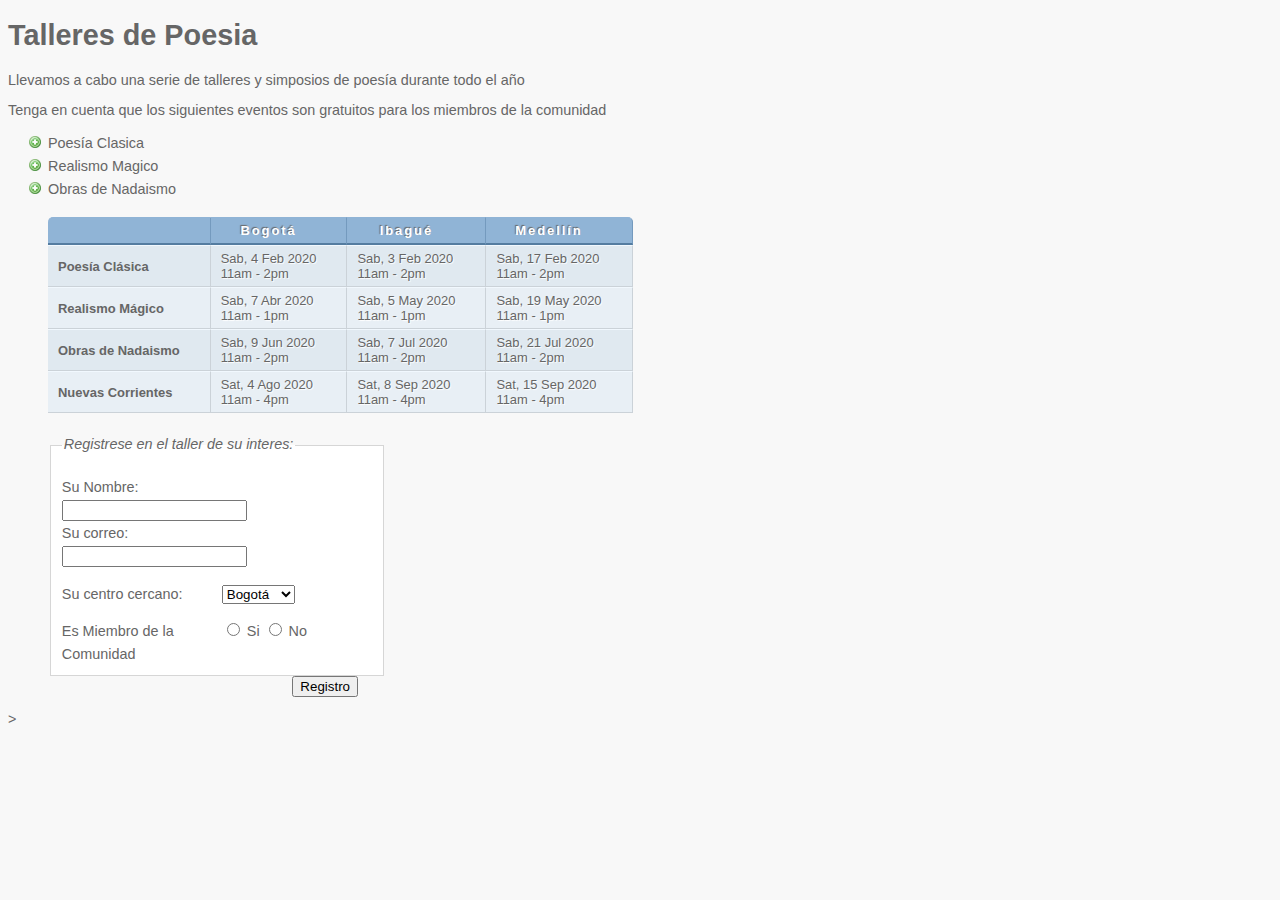
<file: Mi Primera Pagina/actividades/actividad_01.html>
<!DOCTYPE html>
<html>
    <head>
    <title>Actividad 01</title>
    <link rel="stylesheet" href="./css/styles01.css"/>
    </head>
    <body>
        <h1>Talleres de Poesia</h1>
        <p>Llevamos a cabo una serie de talleres y simposios de poesía durante todo el año</p>
        <p>Tenga en cuenta que los siguientes eventos son gratuitos para los miembros de la comunidad</p>
        <ul>
            <li>Poesía Clasica</li>
            <li>Realismo Magico</li>
            <li>Obras de Nadaismo</li><br>
            <table>
                <tr class="head">
                    <th></th>
                    <th>Bogotá</th>
                    <th>Ibagué</th>
                    <th>Medellín</th>
                </tr>
                <tr>
                    <th>Poesía Clásica</th>
                    <td>Sab, 4 Feb 2020<br />11am - 2pm</td>
                    <td>Sab, 3 Feb 2020<br />11am - 2pm</td>
                    <td>Sab, 17 Feb 2020<br />11am - 2pm</td>
                </tr>
                <tr class="even">
                    <th>Realismo Mágico</th>
                    <td>Sab, 7 Abr 2020<br />11am - 1pm</td>
                    <td>Sab, 5 May 2020<br />11am - 1pm</td>
                    <td>Sab, 19 May 2020<br />11am - 1pm</td>
                </tr>
                <tr>
                    <th>Obras de Nadaismo</th>
                    <td>Sab, 9 Jun 2020<br />11am - 2pm</td>
                    <td>Sab, 7 Jul 2020<br />11am - 2pm</td>
                    <td>Sab, 21 Jul 2020<br />11am - 2pm</td>
                </tr>
                <tr class="even">
                    <th>Nuevas Corrientes</th>
                    <td>Sat, 4 Ago 2020<br />11am - 4pm</td>
                    <td>Sat, 8 Sep 2020<br />11am - 4pm</td>
                    <td>Sat, 15 Sep 2020<br />11am - 4pm</td>
                </tr>
            </table>
            <form action="actividad_02.html" method="get">
                <fieldset>
                    <legend>Registrese en el taller de su interes:</legend>
                    <p><label class="title" for="name">Su Nombre:</label>
                        <input type="text" name="name" id="name"><br />
                        <label class="title" for="email">Su correo:</label>
                        <input type="text" name="email" id="email"></p>
                        <p><label for="location" class="title">Su centro cercano:</label>
                            <select name="location" id="location">
                                <option value="bo">Bogotá</option>
                                <option value="ib">Ibagué</option>
                                <option value="me">Medellín</option>
                            </select></p>
                        <span class="title">Es Miembro de la Comunidad</span>
                        <label><input type="radio" name="member" value="si" /> Si</label>
                        <label><input type="radio" name="member" value="no" /> No</label></p>                        
                </fieldset>
                <div class="submit"><input type="submit" value="Registro"/></div>
            </form>
        </ul>
    </body>
    </html>>
</file>
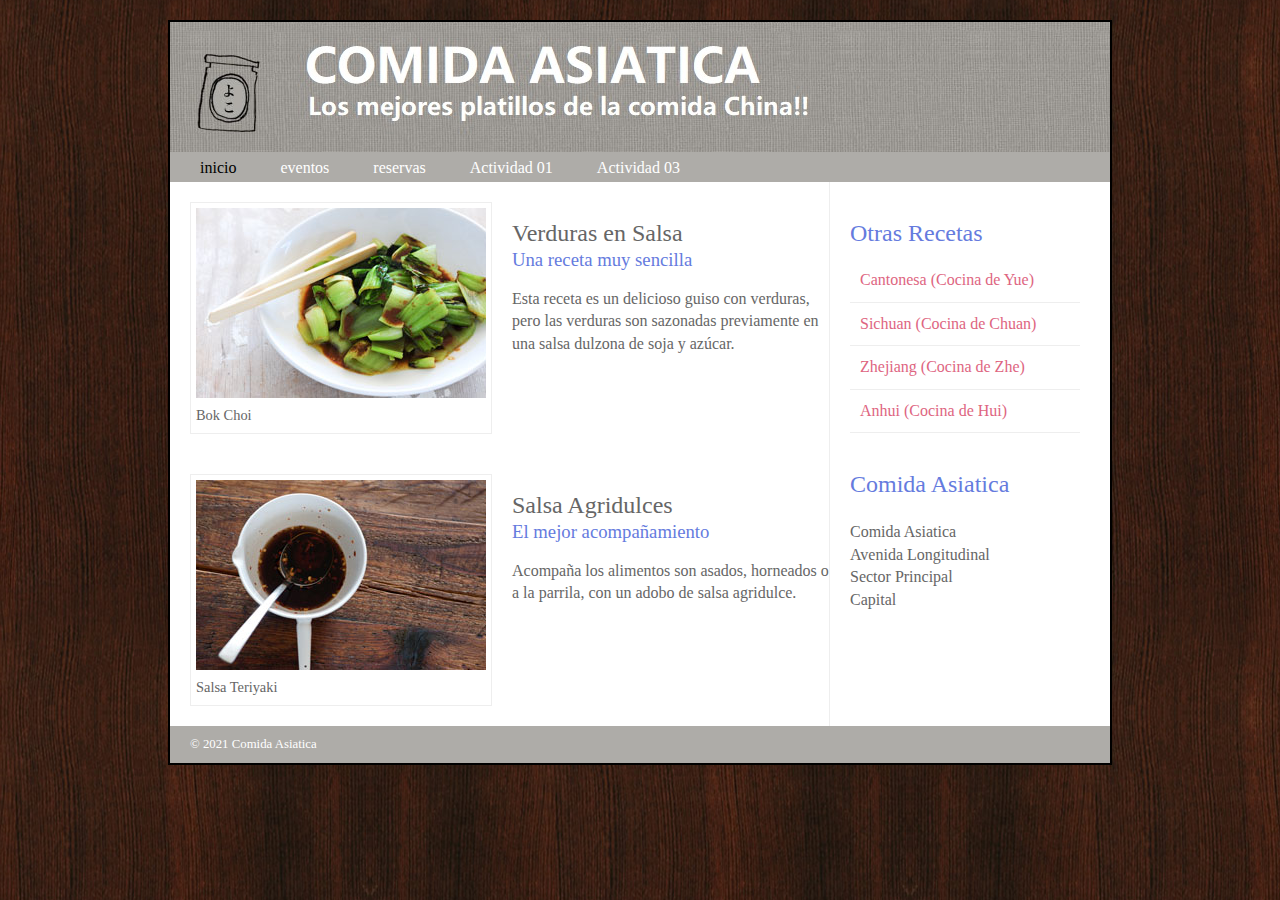
<file: Mi Primera Pagina/actividades/actividad_02.html>
<!DOCTYPE html>
<html>
    <head>
        <title>Actividad 02</title>
        <link rel="stylesheet" href="./css/styles02.css" />
        </head>
        <body>
            <div class="wrapper">
                <header class="a1">
                    <h1>Yoko´s Kitchen</h1>
                    <nav>
                        <ul>
                            <li><a href="" class="current">inicio</a></li>
                            <li><a href="">eventos</a></li>
                            <li><a href="">reservas</a></li>
                            <li><a href="actividad_01.html">Actividad 01</a></li>
                            <li><a href="actividad_03.html">Actividad 03</a></li>
                        </ul>
                    </nav>
                </header>
                <section class="courses">
                    <article>
                        <figure>
                            <img src="./images/bok-choi.jpg" alt="Bok Choi" />
                            <figcaption>Bok Choi</figcaption>    
                        </figure>
                        <hgroup>
                            <h2>Verduras en Salsa</h2>
                            <h3>Una receta muy sencilla</h3>
                        </hgroup>
                        <p>Esta receta es un delicioso guiso con verduras, pero las 
                        verduras son sazonadas previamente en una salsa dulzona de soja y azúcar.</p>
                    </article>
                <article>
                    <figure>
                        <img src="./images/teriyaki.jpg" alt="Teriyaki Sauce" />
                        <figcaption>Salsa Teriyaki</figcaption>
                    </figure>
                    <hgroup>
                        <h2>Salsa Agridulces</h2>
                        <h3>El mejor acompañamiento</h3>
                    </hgroup>
                    <p>Acompaña los alimentos son asados, horneados o a la parrila,
                    con un adobo de salsa agridulce.</p>
                </article>
            </section>
            <aside>
                <section class="popular-recipes">
                    <h2>Otras Recetas</h2>
                    <a href="">Cantonesa (Cocina de Yue)</a>
                    <a href="">Sichuan (Cocina de Chuan)</a>
                    <a href="">Zhejiang (Cocina de Zhe)</a>
                    <a href="">Anhui (Cocina de Hui)</a>
                </section>
                <section class="contact-details">
                    <h2>Comida Asiatica</h2>
                    <p>Comida Asiatica<br />
                    Avenida Longitudinal<br />
                    Sector Principal<br />
                    Capital</p>
                </section>
            </aside>
            <footer>
                &copy; 2021 Comida Asiatica
            </footer>
            </div>
        </body>
</html>
</file>
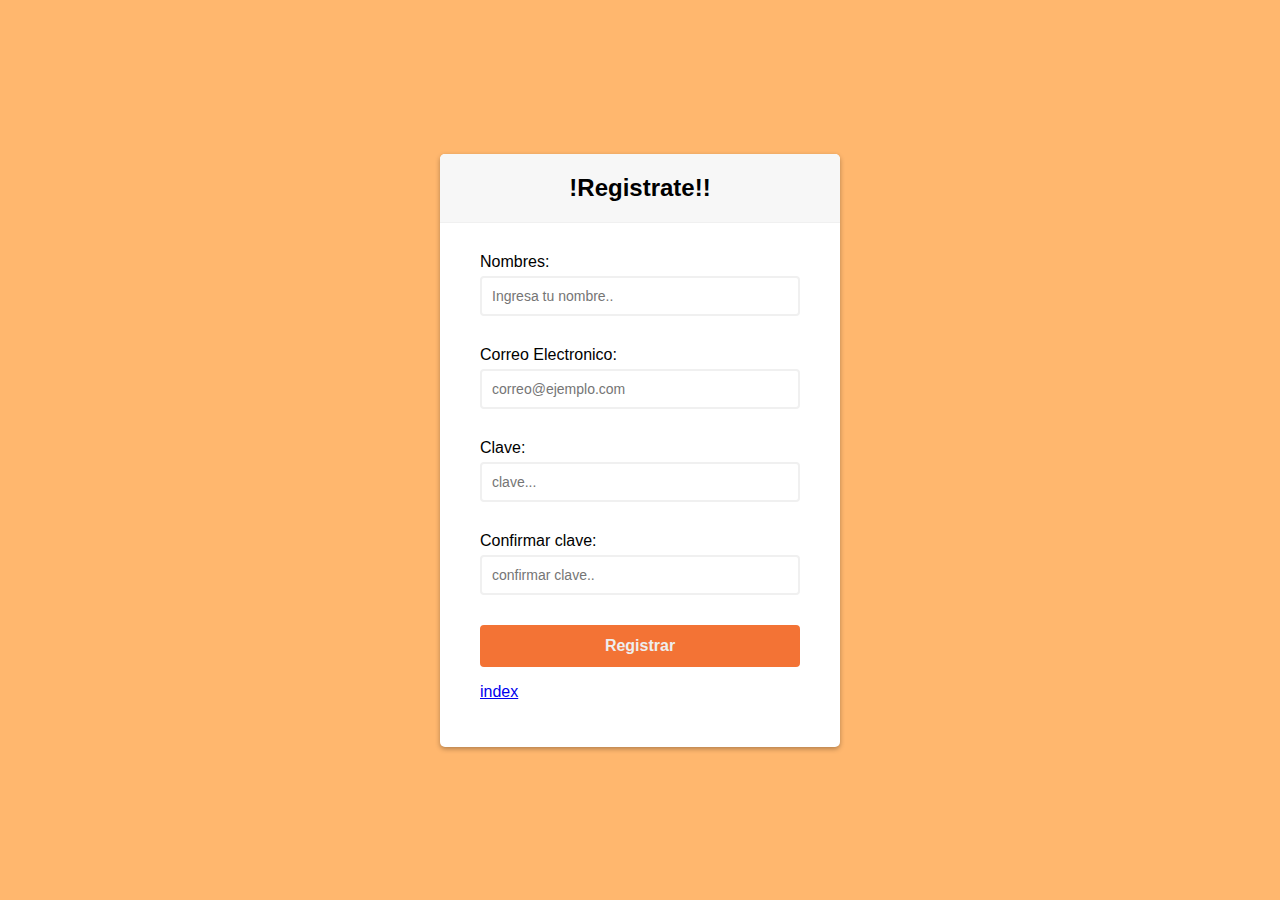
<file: Mi Primera Pagina/actividades/actividad_03.html>
<!DOCTYPE html>
<html>
    <head>
        <link
        rel-"stylesheet"
        <link rel="stylesheet" href="https://cdnjs.cloudflare.com/ajax/libs/font-awesome/4.7.0/css/font-awesome.min.css">
        <link rel="stylesheet" href="./css/styles03.css" />
        <title>Actividad 03</title>
        <meta charset="UTF-8" />
    </head>
<body>
    <div class="container">
        <div class="header">
            <h2>!Registrate!!</h2>
        </div>
        <form class="form" id="form">
            <div class="form__control">
                <label>Nombres:</label>
                <input
                type="text"
                placeholder="Ingresa tu nombre.."
                id="nombre"
                />
                <i class="fa fa-check-circle"></i>
                <i class="fa fa-exclamation-circle"></i>  
                <small>Error message</small>
            </div>
            <div class="form__control">
                <label>Correo Electronico:</label>
                <input type="email" placeholder="correo@ejemplo.com" 
                id="correo"
                />
                <i class="fa fa-check-circle"></i>
                <i class="fa fa-exclamation-circle"></i>
                <small>Error message</small>
            </div>
            <div class="form__control">
                <label>Clave:</label>
                <input type="password" placeholder="clave..." 
                id="clave"
                />
                <i class="fa fa-check-circle"></i>
                <i class="fa fa-exclamation-circle"></i>
                <small>Error message</small>
            </div>
            <div class="form__control">
                <label>Confirmar clave:</label>
                <input
                type="password"
                placeholder="confirmar clave.."
                id="confirmarClave"
                />
                <i class="fa fa-check-circle"></i>
                <i class="fa fa-exclamation-circle"></i>
                <small>Error message</small>
            </div>
            <button>Registrar</button>
            <p><a href="../index.html" target="_blank">index</a></p>
        </form>
    </div>
    <script src="./js/script.js"></script>
</body>
</html>
</file>
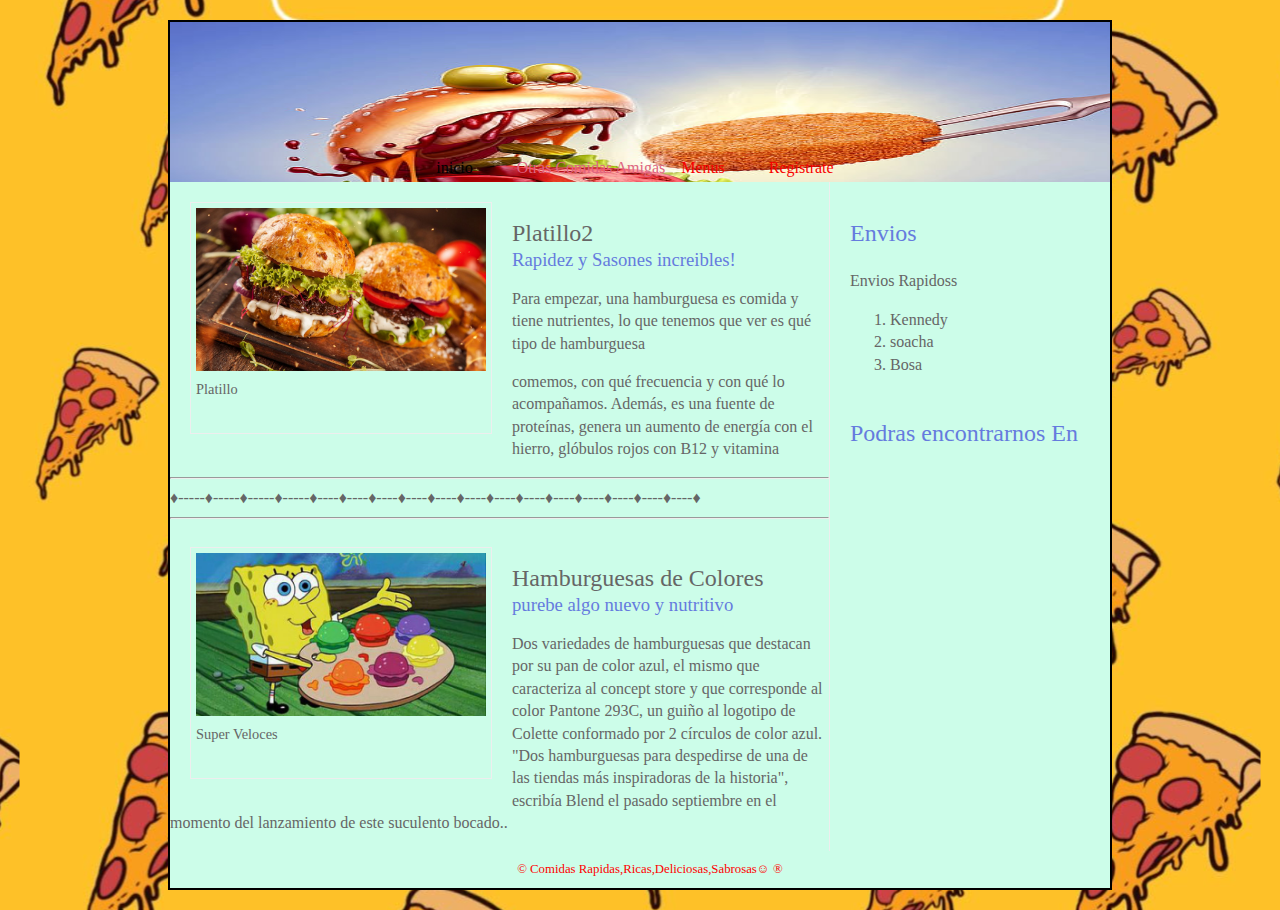
<file: Mi Primera Pagina/actividades/ejercicio_02.html>
<!DOCTYPE html>
<html>
    <head>
        <title>ejercicio 02</title>
        <link rel="stylesheet" href="./css/styles002.css" />
        </head>
        <body>
            <div class="wrapper">
                <header class="foto" >
                    <h1>Comidas Especiales</h1>
                    <nav><center>
                        <ul>
                            <li><a href="" class="current">inicio</a></li>
                                <a href="https://www.mafrens.com/">Otras Comidas Amigas</a>&nbsp &nbsp
                            <li><a href="ejercicio_01.html">Menus</a></li>
                            <li><a href="ejercicio_03.html">Registrate</a></li>
                        </ul>
                    </center></nav>
                </header>
                <section class="courses">
                    <article>
                        <figure>
                            <img src="./images/hamburger.jpg" alt="Hamburguesa" width="290" />
                            <figcaption>Platillo</figcaption>    
                        </figure>
                        <hgroup>
                            <h2>Platillo2</h2>
                            <h3>Rapidez y Sasones increibles!</h3>
                        </hgroup>
                        <p>Para empezar, una hamburguesa es comida y tiene nutrientes, lo que tenemos que ver es qué tipo de hamburguesa </p>
                            <p>comemos, con qué frecuencia y con qué lo acompañamos. Además, es una fuente de proteínas, genera un aumento de energía con el hierro,
                                 glóbulos rojos con B12 y vitamina </p>
                                 <hr>
                                 ♦-----♦-----♦-----♦-----♦----♦----♦----♦----♦----♦----♦----♦----♦----♦----♦----♦----♦----♦
                                 <hr>

                    </article>
                <article>
                    <figure>
                        <img src="./images/bob.jpg" alt="Deliciuss!"  width="290" />
                        <figcaption>Super Veloces </figcaption>
                    </figure>
                    <hgroup>
                        <h2>Hamburguesas de Colores</h2>
                        <h3>purebe algo nuevo y nutritivo </h3>
                    </hgroup>
                    <p>Dos variedades de hamburguesas que destacan por su pan de color azul, el mismo que caracteriza al concept store y que corresponde al color Pantone 293C, un guiño al logotipo de Colette conformado por 2 círculos de color azul. "Dos hamburguesas para despedirse de una de las tiendas más inspiradoras de la historia", 
                        escribía Blend el pasado septiembre en el momento del lanzamiento de este suculento bocado..</p>

                </article>
            </section>
            <aside>
                <section class="contact-details">
                    <h2>Envios</h2>
                    <p>Envios Rapidoss</p>
                    <ol>
                    <li>Kennedy</li>
                    <li>soacha</li>
                    <li>Bosa</li>
                </ol>
                </section>
                <section class="popular-recipes">
                    <h2>Podras encontrarnos En</h2>
                  
    
                <iframe src="https://www.google.com/maps/embed?pb=!1m14!1m12!1m3!1d15907.458931283449!2d-74.13574029999998!3d4.61820995!2m3!1f0!2f0!3f0!3m2!1i1024!2i768!4f13.1!5e0!3m2!1ses!2sco!4v1618336569835!5m2!1ses!2sco"

                 width="200" height="350" style="border:0;" allowfullscreen="" loading="lazy"></iframe>
                </center>
                </section>
            </aside>
            <footer>
                <center>&copy; Comidas Rapidas,Ricas,Deliciosas,Sabrosas☺ &reg;
            </footer>
            </div>
        </body>
</html>
</file>
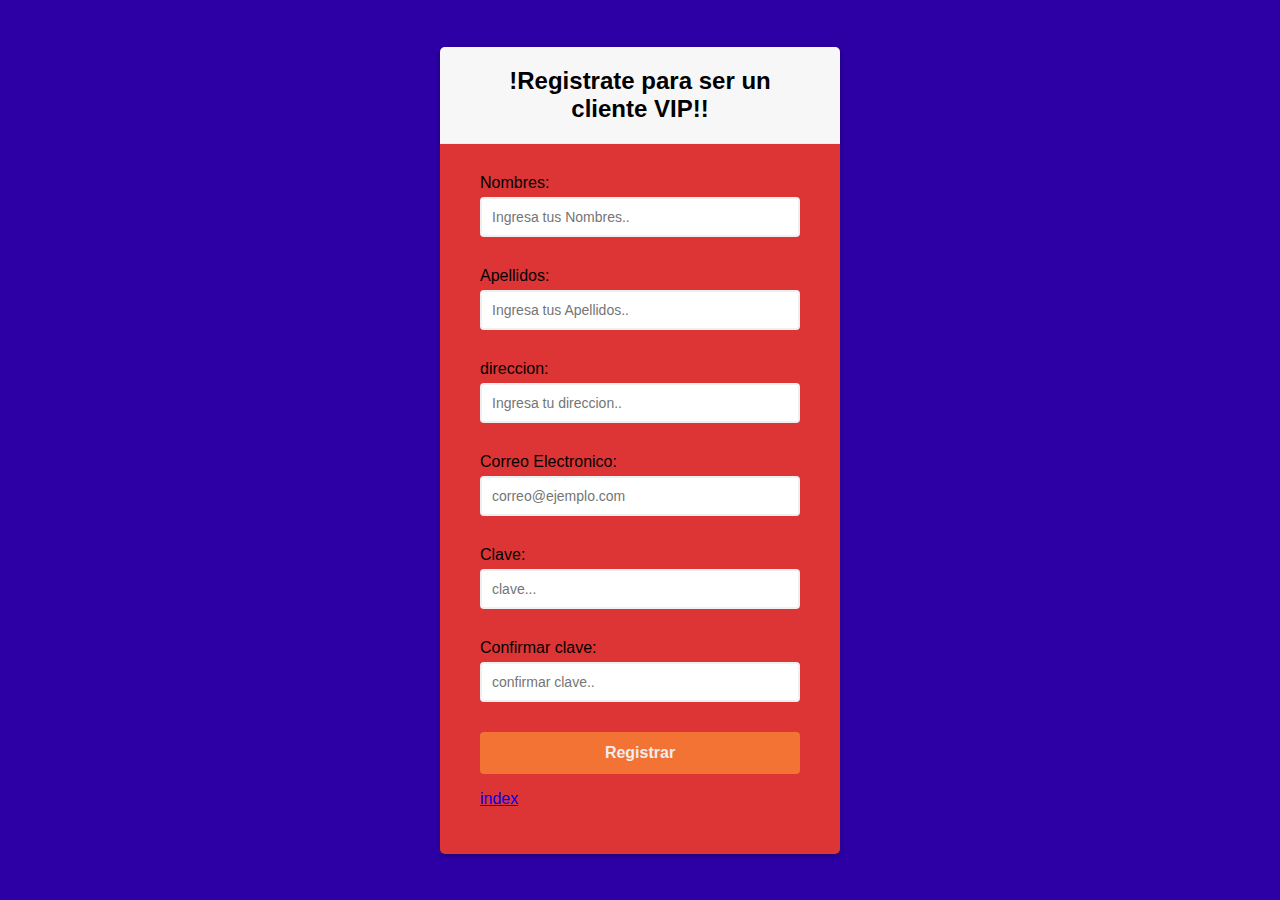
<file: Mi Primera Pagina/actividades/ejercicio_03.html>
<!DOCTYPE html>
<html>
    <head>
        <link
        rel-"stylesheet"
        <link rel="stylesheet" href="https://cdnjs.cloudflare.com/ajax/libs/font-awesome/4.7.0/css/font-awesome.min.css">
        <link rel="stylesheet" href="./css/styles003.css" />
        <title>Actividad 03</title>
        <meta charset="UTF-8" />
    </head>
<body class="a1">
    <div class="container">
        <div class="header">
            <h2>!Registrate para ser un cliente VIP!!</h2>
        </div>
        <form class="form" id="form">
            <div class="form__control">
                <label>Nombres:</label>
                <input
                type="text"
                placeholder="Ingresa tus Nombres.."
                id="nombre"
                />
                <i class="fa fa-check-circle"></i>
                <i class="fa fa-exclamation-circle"></i>  
                <small>Error message</small>
            </div>
            <div class="form__control">
                <label>Apellidos:</label>
                <input
                type="text"
                placeholder="Ingresa tus Apellidos.."
                id="apellido"
                />
                <i class="fa fa-check-circle"></i>
                <i class="fa fa-exclamation-circle"></i>  
                <small>Error message</small>
            </div>
            <div class="form__control">
                <label>direccion:</label>
                <input
                type="text"
                placeholder="Ingresa tu direccion.."
                id="direccion"
                />
                <i class="fa fa-check-circle"></i>
                <i class="fa fa-exclamation-circle"></i>  
                <small>Error message</small>
            </div>
            <div class="form__control">
                <label>Correo Electronico:</label>
                <input type="email" placeholder="correo@ejemplo.com" 
                id="correo"
                />
                <i class="fa fa-check-circle"></i>
                <i class="fa fa-exclamation-circle"></i>
                <small>Error message</small>
            </div>
            <div class="form__control">
                <label>Clave:</label>
                <input type="password" placeholder="clave..." 
                id="clave"
                />
                <i class="fa fa-check-circle"></i>
                <i class="fa fa-exclamation-circle"></i>
                <small>Error message</small>
            </div>
            <div class="form__control">
                <label>Confirmar clave:</label>
                <input
                type="password"
                placeholder="confirmar clave.."
                id="confirmarClave"
                />
                <i class="fa fa-check-circle"></i>
                <i class="fa fa-exclamation-circle"></i>
                <small>Error message</small>
            </div>
            <button>Registrar</button>
            <p><a href="../index.html" target="_blank">index</a></p>
        </form>
    </div>
    <script src="./js/script1.js"></script>
</body>
</html>
</file>
<file: Mi Primera Pagina/actividades/css/styles01.css>
body{
    font-family: Arial,Verdana,sans-serif;
    font-size: 90%;
    color: #666;
    background-color: #f8f8f8;
}
li {
    list-style-image: url('../images/icon-plus.png');
    line-height: 1.6em;
}
table {
    border-spacing: 0px;
}
th,
td {
    padding: 5px 30px 5px 10px;
    border-spacing: 0px;
    font-size: 90%;
    margin: 0px;
}
th,
td {
    text-align: left;
    background-color: #e0e9f0;
    border-top: 1px solid #f1f8fe;
    border-bottom: 1px solid #cbd2d8;
    border-right: 1px solid #cbd2d8;
}
tr.head th{
    color: #fff;
    background-color: #90b4d6;
    border-bottom: 2px solid #547ca0;
    border-right: 1px solid #749abe;
    border-top: 1px solid #90b4d6;
    text-align: center;
    text-shadow: -1px -1px 1px #666666;
    letter-spacing: 0.15em;
}
td {
    text-shadow: 1px 1px 1px #ffffff;
}
tr.even td,
tr.even th {
    background-color: #e8eff5;
}
tr.head th:first-child {
    -webkit-border-top-left-radius: 5px;
    -moz-border-radius-topleft: 5px;
    border-top-left-radius: 5px;
}
tr.head th:last-child{
    -webkit-border-top-right-radius: 5px;
    -moz-border-radius-topright: 5px;
    border-top-right-radius: 5px;
}
fieldset{
    width: 310px;
    margin-top: 20px;
    border: 1px solid #d6d6d6;
    background-color: #ffffff;
    line-height: 1.6em;
}
legend {
    font-style: italic;
    color: #666666;
}
input [type='text']{
    width: 120px;
    border: 1px solid #d6d6d6;
    padding: 2px;
    outline: none;
}
input [type='text']:focus
input [type='text']:hover {
    background-color: #d0e2f0;
    border: 1px solid #999999;
}
input [type='submit'] {
    border: 1px solid #006633;
    background-color: #009966;
    color: #ffffff;
    border-radius: 5px;
    padding: 5px;
    margin-top: 10px;
}
input [type='submit']:hover {
    border: 1px solid #006633;
    background-color: #00cc33;
    color: #ffffff;
    cursor: pointer;
}
.title {
    float: left;
    width: 160px;
    clear: left;
}
.submit {
    width: 310px;
    text-align: right;
}
</file>
<file: Mi Primera Pagina/actividades/css/styles02.css>
header,
section,
footer,
aside,
nav,
article,
figure,
figcaption{
    display: block;
}
body {
    color: #666666;
    background-color: #f9f8f6;
    background-image: url('../images/dark-wood.jpg');
    background-position: center;
    font-family: Georgia, Times, serif;
    line-height: 1.4em;
    margin: 0px;    
}
.wrapper {
    width: 940px;
    margin: 20px auto 20px auto;
    border: 2px solid #000000;
    background-color: #ffffff;
}
.foto{
    height: 160px;
    background-image: url(../images/fondo3.jpg);
    background-size: 940px 130px;
    
}

.a1{
    height: 160px;
    background-image: url(../images/header.jpg);
}

h1 {
    text-indent: -9999px;
    width: 940px;
    height: 130px;
    margin: 0px;
}
nav,
footer {
    clear: both;
    color: #ffffff;
    background-color: #aeaca8;
    height: 30px;
}
nav ul {
    margin: 0px;
    padding: 5px 0px 5px 30px;
}
nav li {
    display: inline;
    margin-right: 40px;
}
nav li a {
    color: #ffffff;
}
nav li a:hover,
nav li a.current {
    color: #000000
}
section.courses {
    float: left;
    width: 659px;
    border-right: 1px solid #eeeeee;
}
article {
    clear: both;
    overflow: auto;
    width: 100%;
}
hgroup {
    margin-top: 40px;
}
figure {
    float: left;
    width: 290px;
    height: 220px;
    padding: 5px;
    margin: 20px;
    border: 1px solid #eeeeee;
}
figcaption{
    font-size: 90%;
    text-align: left;
}
aside {
    width: 230px;
    float: left;
    padding: 0px 0px 0px 20px;
}
aside section a{
    display: block;
    padding: 10px;
    border-bottom: 1px solid #eeeeee;
}
aside section a:hover{
    color: #985d6a;
    background-color: #efefef;    
}
a {
    color: #de6581;
    text-decoration: none;
}
h1,
h2,
h3{
font-weight: normal;
}
h2 {
    margin: 10px 0px 5px 0px;
    padding: 0px;
}
h3 {
    margin: 0px 0px 10px 0px;
    color: #657bde;
}
aside h2 {
    padding: 30px 0px 10px 0px;
    color: #657bde;;
}
footer{
    font-size: 80%;
    padding: 7px 0px 0px 20px;
}
</file>
<file: Mi Primera Pagina/actividades/css/styles03.css>
@import url("https://fonts.googlepus.com/css?family=Open+Sans&display=swap");
* {
    box-sizing: border-box;
}

body {
    display: flex;
    align-items: center;
    justify-content: center;
    min-height: 100vh;
    margin: 0;
    font-family: "Open sans", sans-serif;
    background-color: #ffb76e;
}
.a1{
    display: flex;
    align-items: center;
    justify-content: center;
    min-height: 100vh;
    margin: 0;
    font-family: "Open sans", sans-serif;
    background-color: #0bc7ce;
}
.container {
    background-color: white;
    border-radius: 5px;
    box-shadow: 0 2px 5px rgba(0, 0, 0, 0.3);
    width: 400px;
    max-width: 100%;
    overflow: hidden;
}

.header {
    background-color: #f7f7f7;
    border-bottom: 1px solid #f0f0f0;
    padding: 20px 40px;
    text-align: center;
}

.header h2{
    margin: 0;
}

.form {
    padding: 30px 40px;
}

.form__control {
    margin-bottom: 10px;
    padding-bottom: 20px;
    position: relative;
}

.form__control label {
    display: inline-block;
    margin-bottom: 5px;
}

.form__control input {
    border: 2px solid #f0f0f0;
    border-radius: 4px;
    display: block;
    font-family: inherit;
    font-size: 14px;
    width: 100%;
    padding: 10px;
    outline-color: #f37335;
}

.form__control.success input {
    border-color: #2ecc71;
}

.form__control.error input {
    border-color: #e74c3c;
}

.form__control i {
    visibility: hidden;
    position: absolute;
    top: 40px;
    right: 10px;
}

.form__control.success i.fa-check-circle {
    visibility: visible;
    color: #2ecc71;
}

.form__control.error i.fa-exclamation-circle {
    visibility: visible;
    color: #e74c3c;
}

.form__control small {
    visibility: hidden;
    position: absolute;
    bottom: 0;
    left: 0;
}

.form__control.error small {
    color: #e74c3c;
    visibility: visible;
}

.form button {
    background-color: #f37335;
    border: 2px solid #f37335;
    border-radius: 4px;
    color: #eee;
    display: block;
    width: 100%;
    padding: 10px;
    font-size: 16px;
    font-family: inherit;
    font-weight: bold;
}
</file>
<file: Mi Primera Pagina/actividades/css/styles002.css>
header,
section,
footer,
aside,
nav,
article,
figure,
figcaption{
    display: block;
}
body {
    color: #666666;
    background-color: #f9f8f6;
    background-image: url('../images/fondo2.jpg');
    background-position: center;
    font-family: Georgia, Times, serif;
    line-height: 1.4em;
    margin: 0px;    
}
.wrapper {
    width: 940px;
    margin: 20px auto 20px auto;
    border: 2px solid #000000;
    background-color: #ccfde9;
}
.foto{
    height: 160px;
    background-image: url(../images/fondo1.jpg);
    background-size: 1040px 230px;
    
}
.a1{
    height: 160px;
    background-image: url(../images/fondo3.jpg);
}

h1 {
    text-indent: -9999px;
    width: 940px;
    height: 130px;
    margin: 0px;
}
nav,
footer {
    clear: both;
    color: #ff0000;
    background-color: #ee9f0000;
    height: 30px;
}
nav ul {
    margin: 0px;
    padding: 5px 0px 5px 30px;
}
nav li {
    display: inline;
    margin-right: 40px;
}
nav li a {
    color: #f70000;
}
nav li a:hover,
nav li a.current {
    color: #000000
}
section.courses {
    float: left;
    width: 659px;
    border-right: 1px solid #eeeeee;
}
article {
    clear: both;
    overflow: auto;
    width: 100%;
}
hgroup {
    margin-top: 40px;
}
figure {
    float: left;
    width: 290px;
    height: 220px;
    padding: 5px;
    margin: 20px;
    border: 1px solid #eeeeee;
}
figcaption{
    font-size: 90%;
    text-align: left;
}
aside {
    width: 230px;
    float: left;
    padding: 0px 0px 0px 20px;
}
aside section a{
    display: block;
    padding: 10px;
    border-bottom: 1px solid #eeeeee;
}
aside section a:hover{
    color: #985d6a;
    background-color: #efefef;    
}
a {
    color: #de6581;
    text-decoration: none;
}
h1,
h2,
h3{
font-weight: normal;
}
h2 {
    margin: 10px 0px 5px 0px;
    padding: 0px;
}
h3 {
    margin: 0px 0px 10px 0px;
    color: #657bde;
}
aside h2 {
    padding: 30px 0px 10px 0px;
    color: #657bde;;
}
footer{
    font-size: 80%;
    padding: 7px 0px 0px 20px;
}
</file>
<file: Mi Primera Pagina/actividades/css/styles003.css>
@import url("https://fonts.googlepus.com/css?family=Open+Sans&display=swap");
* {
    box-sizing: border-box;
}

body {
    display: flex;
    align-items: center;
    justify-content: center;
    min-height: 100vh;
    margin: 0;
    font-family: "Open sans", sans-serif;
    background-color: #000000;
}
.a1{
    display: flex;
    align-items: center;
    justify-content: center;
    min-height: 100vh;
    margin: 0;
    font-family: "Open sans", sans-serif;
    background-color: #2c00a5;
}
.container {
    background-color: rgb(221, 53, 53);
    border-radius: 5px;
    box-shadow: 0 2px 5px rgba(0, 0, 0, 0.3);
    width: 400px;
    max-width: 100%;
    overflow: hidden;
}

.header {
    background-color: #f7f7f7;
    border-bottom: 1px solid #f0f0f0;
    padding: 20px 40px;
    text-align: center;
}

.header h2{
    margin: 0;
}

.form {
    padding: 30px 40px;
}

.form__control {
    margin-bottom: 10px;
    padding-bottom: 20px;
    position: relative;
}

.form__control label {
    display: inline-block;
    margin-bottom: 5px;
}

.form__control input {
    border: 2px solid #f0f0f0;
    border-radius: 4px;
    display: block;
    font-family: inherit;
    font-size: 14px;
    width: 100%;
    padding: 10px;
    outline-color: #f37335;
}

.form__control.success input {
    border-color: #2ecc71;
}

.form__control.error input {
    border-color: #e74c3c;
}

.form__control i {
    visibility: hidden;
    position: absolute;
    top: 40px;
    right: 10px;
}

.form__control.success i.fa-check-circle {
    visibility: visible;
    color: #2ecc71;
}

.form__control.error i.fa-exclamation-circle {
    visibility: visible;
    color: #e74c3c;
}

.form__control small {
    visibility: hidden;
    position: absolute;
    bottom: 0;
    left: 0;
}

.form__control.error small {
    color: #e74c3c;
    visibility: visible;
}

.form button {
    background-color: #f37335;
    border: 2px solid #f37335;
    border-radius: 4px;
    color: #eee;
    display: block;
    width: 100%;
    padding: 10px;
    font-size: 16px;
    font-family: inherit;
    font-weight: bold;
}
</file>
